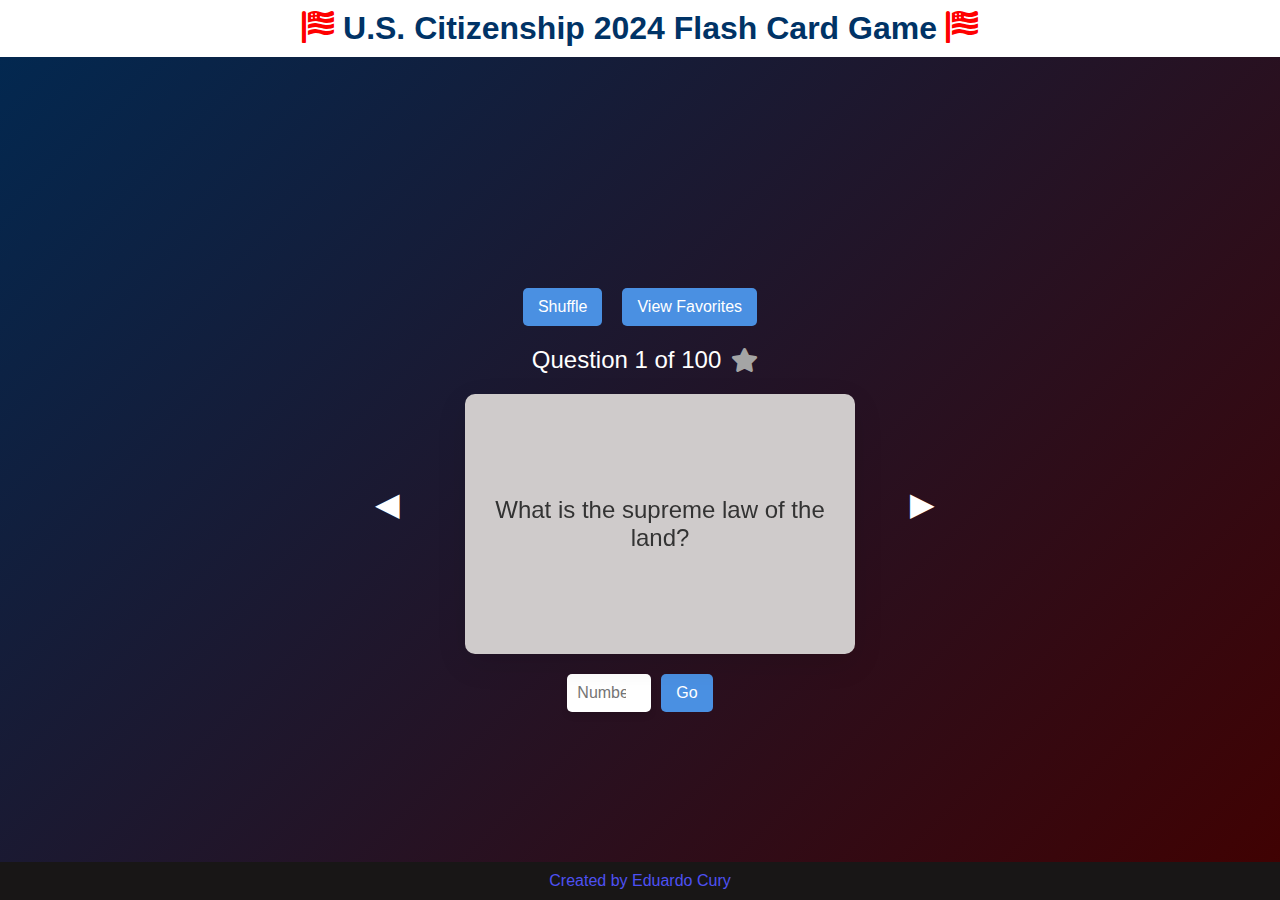
<file: index.html>
<!DOCTYPE html>
<html lang="en">
<head>
    <meta charset="UTF-8">
    <meta name="viewport" content="width=device-width, initial-scale=1.0">
    <title>Flash Card Game</title>
    <link rel="stylesheet" href="styles.css">
    <link rel="stylesheet" href="https://cdnjs.cloudflare.com/ajax/libs/font-awesome/5.15.4/css/all.min.css">
</head>
<body>
    <nav>
        <h1><i class="fas fa-flag-usa"></i> U.S. Citizenship 2024 Flash Card Game <i class="fas fa-flag-usa"></i></h1>
    </nav>
    <div class="container">
        <div class="top-bar">
            <button class="shuffle-button" onclick="shuffleCards()">Shuffle</button>
            <button class="favorites-button" onclick="toggleFavoriteMode()">View Favorites</button>
        </div>
        <div class="question-section">
            <p id="question-number"></p>
            <i class="fas fa-star favorite-icon" onclick="toggleFavorite(event)"></i>
        </div>
        <div class="card-wrapper">
            <div class="arrow left-arrow" onclick="prevCard()">&#9664;</div>
            <div class="flashcard" onclick="flipCard()">
                <div class="front">
                    <p id="question">Question will appear here</p>
                </div>
                <div class="back">
                    <p id="answer">Answer will appear here</p>
                </div>
            </div>
            <div class="arrow right-arrow" onclick="nextCard()">&#9654;</div>
        </div>
        <div class="search-container">
            <input type="number" id="search-input" placeholder="Number" min="1" max="100">
            <button onclick="searchCard()">Go</button>
        </div>
    </div>
    <footer>
        <p>Created by Eduardo Cury</p>
    </footer>
    <script src="script.js"></script>
</body>
</html>
</file>
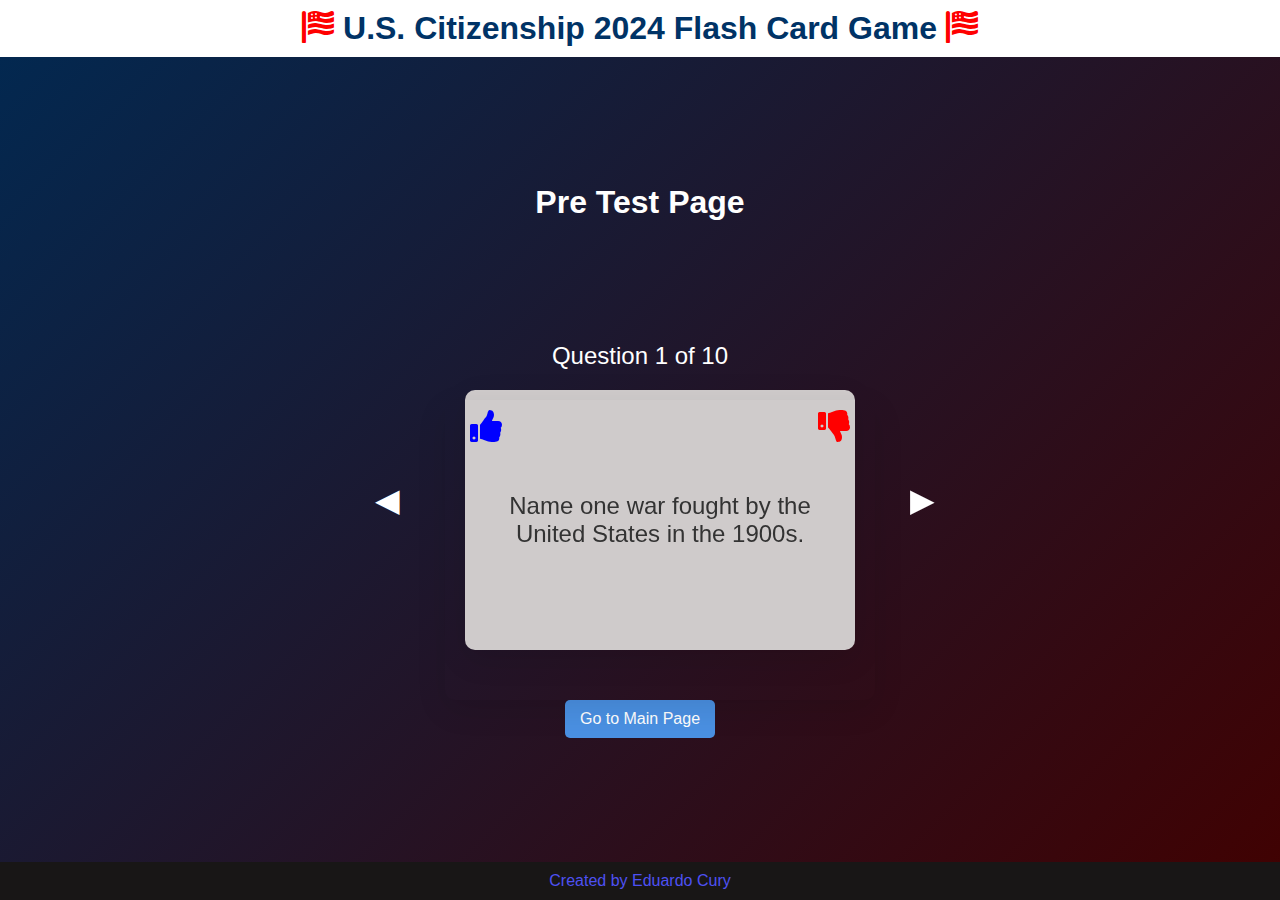
<file: pretest.html>
<!DOCTYPE html>
<html lang="en">
<head>
    <meta charset="UTF-8">
    <meta name="viewport" content="width=device-width, initial-scale=1.0">
    <title>Pre-Test - Flash Card Game</title>
    <link rel="stylesheet" href="styles.css">
    <link rel="stylesheet" href="https://cdnjs.cloudflare.com/ajax/libs/font-awesome/5.15.4/css/all.min.css">
</head>
<body>
    <nav>
        <h1><i class="fas fa-flag-usa"></i> U.S. Citizenship 2024 Flash Card Game <i class="fas fa-flag-usa"></i></h1>
    </nav>
    <h1>Pre Test Page</h1>
    <div class="pretest-result hidden">
        <p id="pretest-score">Your score: 0/10</p>
    </div>
    <div class="container">
        <div class="question-section">
            <p id="question-number"></p>
        </div>
        <div class="card-wrapper">
            <div class="arrow left-arrow" onclick="prevCard()">&#9664;</div>
            <div class="flashcard" onclick="flipCard()">
                <div class="front">
                    <div class="pretest-icons">
                        <i class="fas fa-thumbs-up like-icon" onclick="markCorrect(event)"></i>
                        <i class="fas fa-thumbs-down dislike-icon" onclick="markIncorrect(event)"></i>
                    </div>
                    <p id="question">Question will appear here</p>
                </div>
                <div class="back">
                    <div class="pretest-icons">
                        <i class="fas fa-thumbs-up like-icon" onclick="markCorrect(event)"></i>
                        <i class="fas fa-thumbs-down dislike-icon" onclick="markIncorrect(event)"></i>
                    </div>
                    <p id="answer">Answer will appear here</p>
                </div>
            </div>
            <div class="arrow right-arrow" onclick="nextCard()">&#9654;</div>
        </div>
        <div class="main-page-button-container">
            <button class="main-page-button" onclick="goToMainPage()">Go to Main Page</button>
        </div>
    </div>
    <footer>
        <p>Created by Eduardo Cury</p>
    </footer>
    <script src="pretest.js"></script>
</body>
</html>
</file>
<file: styles.css>
/* Pretest button styling */
.pretest-button {
    padding: 10px 15px;
    font-size: 1rem;
    cursor: pointer;
    border: none;
    border-radius: 5px;
    background-color: #f4a261;
    color: #fff;
    transition: background-color 0.3s, transform 0.3s;
    margin: 0 10px;
}

.pretest-button:hover {
    background-color: #e76f51;
    transform: scale(1.1);
}

/* Pretest icons styling */
.pretest-icons {
    display: none;
    position: absolute;
    width: 100%;
    top: 10px; /* Adjusted top position */
    justify-content: space-between;
    padding: 0 20px;
}

.like-icon, .dislike-icon {
    font-size: 2rem;
    cursor: pointer;
    user-select: none;
    position: absolute;
}

.like-icon {
    color: blue;
    left: 25px;
    top: 10px; /* Adjusted top position */
}

.dislike-icon {
    color: red;
    right: 25px;
    top: 10px; /* Adjusted top position */
}

.like-icon:hover, .dislike-icon:hover {
    transform: scale(1.2);
}

/* Pretest result styling */
.pretest-result {
    margin-top: 20px;
    font-size: 1.5rem;
    color: #e9c46a;
}

/* General styling */
body {
    font-family: 'Roboto', sans-serif;
    display: flex;
    justify-content: center;
    align-items: center;
    flex-direction: column;
    height: 100vh;
    background: linear-gradient(135deg, #012952, #410101); 
    margin: 0;
    color: #fff;
}

/* Navigation styling */
nav {
    width: 100%;
    padding: 10px 0;
    background-color: #ffffff; 
    text-align: center;
    position: fixed;
    top: 0;
    left: 0;
    z-index: 1000;
    display: flex;
    align-items: center;
    justify-content: center;
}

nav h1 {
    font-size: 2rem;
    color: #003366; 
    margin: 0 10px; 
}

nav .fa-flag-usa {
    font-size: 2rem;
    color: #ff0000; 
}

/* Container styling */
.container {
    text-align: center;
    margin-top: 100px; 
}

/* Top bar styling */
.top-bar {
    display: flex;
    align-items: center;
    justify-content: center;
    margin-bottom: 20px;
}

.shuffle-button,
.favorites-button {
    padding: 10px 15px;
    font-size: 1rem;
    cursor: pointer;
    border: none;
    border-radius: 5px;
    background-color: #4a90e2;
    color: #fff;
    transition: background-color 0.3s, transform 0.3s;
    margin: 0 10px;
}

.shuffle-button:hover,
.favorites-button:hover {
    background-color: #3b78d8;
    transform: scale(1.1);
}

/* Question section styling */
.question-section {
    display: flex;
    align-items: center;
    justify-content: center;
    margin-bottom: 20px;
}

#question-number {
    font-size: 1.5rem;
    margin: 0 10px;
}

/* Favorite icon styling */
.favorite-icon {
    font-size: 1.5rem;
    color: #a4a5a5;
    cursor: pointer;
    user-select: none;
    transition: transform 0.3s;
}

.favorite-icon:hover {
    transform: scale(1.2);
}

.favorite-icon.active {
    color: #e5ff00;
}

/* Card wrapper to position arrows and card */
.card-wrapper {
    display: flex;
    align-items: center;
    justify-content: center;
    position: relative;
}

/* Flashcard styling */
.flashcard {
    width: 350px;
    height: 220px;
    perspective: 1000px;
    cursor: pointer;
    position: relative;
    margin: 0 70px; /* Space for arrows */
}

.flashcard div {
    width: 100%;
    height: 100%;
    position: absolute;
    backface-visibility: hidden;
    display: flex;
    justify-content: center;
    align-items: center;
    border-radius: 10px;
    transition: transform 0.6s;
    padding: 20px;
    box-shadow: 0 10px 30px rgba(0, 0, 0, 0.1);
}

.front {
    background-color: #cfcbcb;
    color: #333;
    transform: rotateY(0deg);
    position: relative;
}

.back {
    background-color: #437de9;
    color: #ffffff;
    transform: rotateY(180deg);
}

.flashcard.flipped .front {
    transform: rotateY(-180deg);
}

.flashcard.flipped .back {
    transform: rotateY(0deg);
}

#question, #answer {
    font-size: 1.5rem; 
}

/* Arrow styling */
.arrow {
    font-size: 2rem;
    cursor: pointer;
    user-select: none;
    color: #ffffff;
    transition: transform 0.3s;
}

.arrow:hover {
    transform: scale(1.2);
}

.left-arrow {
    left: -20px;
    position: absolute;
}

.right-arrow {
    right: -50px; 
    position: absolute;
}

/* Search container styling */
.search-container {
    margin-top: 60px; /* Adjust margin-top to move the search container down */
    display: flex;
    justify-content: center;
    align-items: center;
}

#search-input {
    padding: 10px;
    font-size: 1rem;
    border: none;
    border-radius: 5px;
    margin-right: 10px;
    box-shadow: 0 4px 6px rgba(0, 0, 0, 0.1);
}

button {
    padding: 10px 15px;
    font-size: 1rem;
    cursor: pointer;
    border: none;
    border-radius: 5px;
    background-color: #4a90e2;
    color: #fff;
    transition: background-color 0.3s, transform 0.3s;
}

button:hover {
    background-color: #3b78d8;
    transform: scale(1.1);
}

/* Footer styling */
footer {
    width: 100%;
    padding: 10px 0;
    background-color: #181616; 
    text-align: center;
    position: fixed;
    bottom: 0;
    left: 0;
}

footer p {
    font-size: 1rem;
    color: #4e51f3; 
    margin: 0;
}

/* Media queries for responsive design */
@media (max-width: 768px) {
    nav h1 {
        font-size: 1.0rem;
    }

    .flashcard {
        width: 280px; 
        height: 180px;
        margin: 0 20px; /* Reduced space for arrows */
    }

    .left-arrow, .right-arrow {
        font-size: 1.5rem;
    }

    .container, .search-container {
        margin-top: 60px;
    }

    #question, #answer {
        font-size: 1.2rem;
    }

    button, #search-input {
        font-size: 0.9rem;
        padding: 8px;
    }
    
}

@media (max-width: 480px) {
    body {
        flex-direction: column;
    }

    .flashcard {
        margin: 0 10px;
    }

    nav, footer {
        flex-direction: column;
        padding: 5px 0;
    }

    .left-arrow, .right-arrow {
        font-size: 1.2rem;
    }
}
.hidden {
    display: none;
}
.main-page-button-container {
    margin-top: 90px; 
}
.main-page-button {
    padding: 10px 15px;
    font-size: 1rem;
    cursor: pointer;
    border: none;
    border-radius: 5px;
    background-color: #4a90e2;
    color: #fff;
    transition: background-color 0.3s, transform 0.3s;
}

.main-page-button:hover {
    background-color: #3b78d8;
    transform: scale(1.1);
}
</file>
